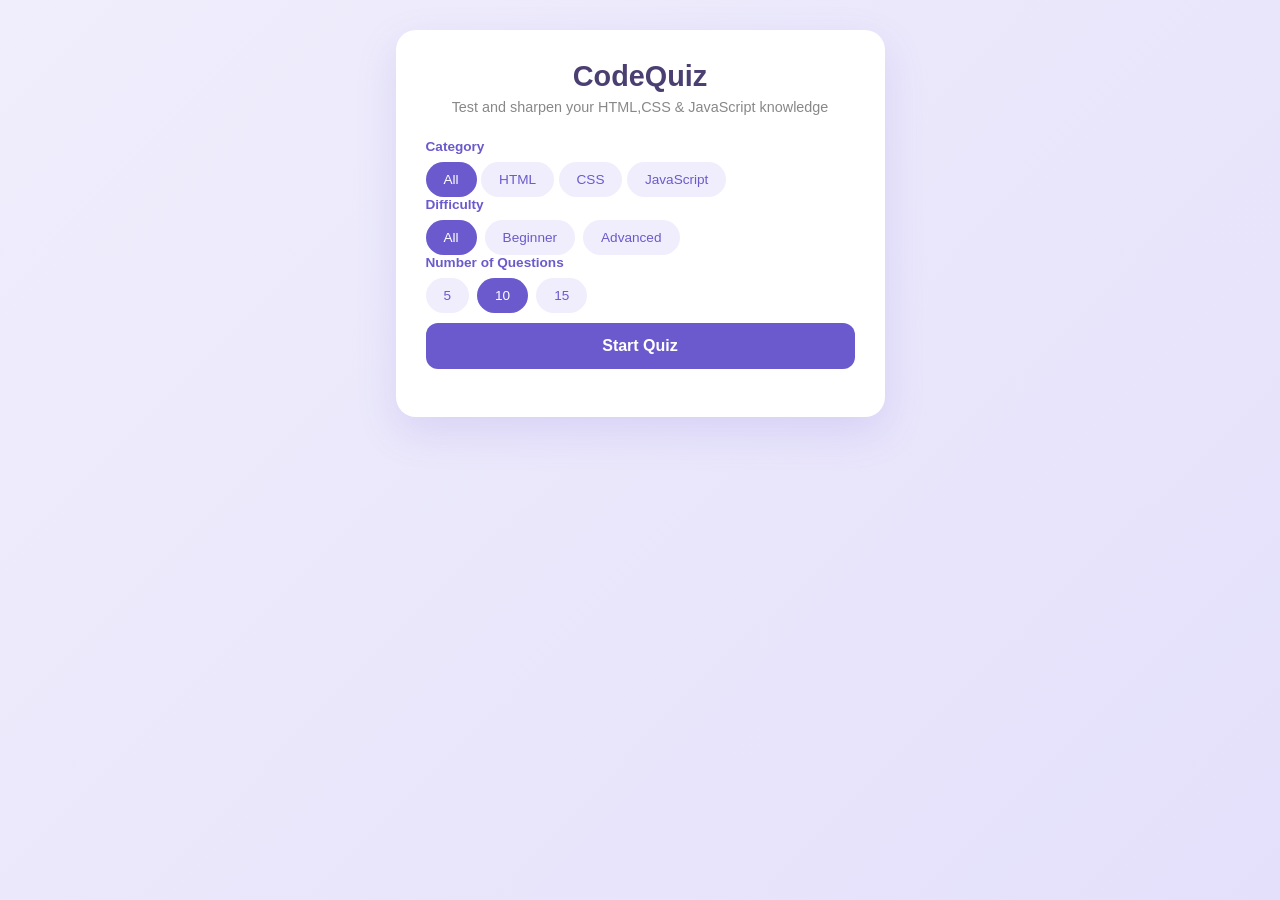
<file: index.html>
<!DOCTYPE html>
<html lang="en">
   <head>
    <meta charset="UTF-8">
    <meta name="viewport" content="width=device-width, initial-scale=1.0">
    <link rel="stylesheet" href="style.css">
   </head>
   <body>
   
   <div class="app">

    <!-- START SCREEN -->
    <section id="startScreen" class="screen active">
        <h1>CodeQuiz</h1>
        <p class="subtitle">Test and sharpen your HTML,CSS & JavaScript knowledge</p>

        <div class="option-group">
            <label>Category</label>
            <div class="pill-Group" id="categoryGroup">
                <button class="pill active" data-value="All">All</button>
                <button class="pill" data-value="HTML">HTML</button>
                <button class="pill" data-value="CSS">CSS</button>
                <button class="pill" data-value="JavaScript">JavaScript</button>
  </div>
</div> 

<div class="option-group">
    <label>Difficulty</label>
<div class="pill-group" id="difficultyGroup">
   <button class="pill active" data-value="all">All</button>
   <button class="pill" data-value="beginner">Beginner</button>
   <button class="pill" data-value="advanced">Advanced</button>
  </div>
</div>

<div class="option-group">
    <label>Number of Questions</label>
    <div class="pill-group" id="countGroup">
        <button class="pill" data-value="5">5</button>
        <button class="pill active" data-value="10">10</button>
        <button class="pill" data-value="15">15</button>
     </div>
</div>

<button id="startBtn" class="primary-btn">Start Quiz</button>

<div id="bestScoreBox" class="best-score"></div>
</section>

<!-- QUIZ SCREEN -->
<section id="quizScreen" class="screen">
    <div class="quiz-top">
        <div class="progress-bar"><div id="progressFill" class="progress-fill"></div></div>
        <div class="quiz-meta">
            <span id="questionCounter">Question 1/10</span>
            <span id="streakDisplay">🔥 0</span>
            <span id="timerDisplay">⏱️ 20</span>
        </div>
    </div>

<p id="questionCategory" class="question-category"></p>
<h2 id="questionText" class="question-text"></h2>

<div id="optionsContainer" class="options-container"></div>
</section>

<!-- RESULT SCREEN -->
  <section id="resultScreen" class="screen">
    <h1 id="resultEmoji" class="result-emoji"></h1>
    <h2 id="resultScore" class="result-score"></h2>
    <p id="resultAccuracy" class="result-sub"></p>
    <p id="resultBest" class="result-sub"></p>

    <div id="categoryBreakdown" class="breakdown"></div>
    
    <div class="result-buttons">
        <button id="playAgainBtn" class="primary-btn">Play Again</button>
        <button id="changeSettingsBtn" class="secondary-btn">Change Setting</button>
    </div>
  </section>

</div>

<script src="questions.js"></script>
<script src="script.js"></script>
</body>
</html>
</file>
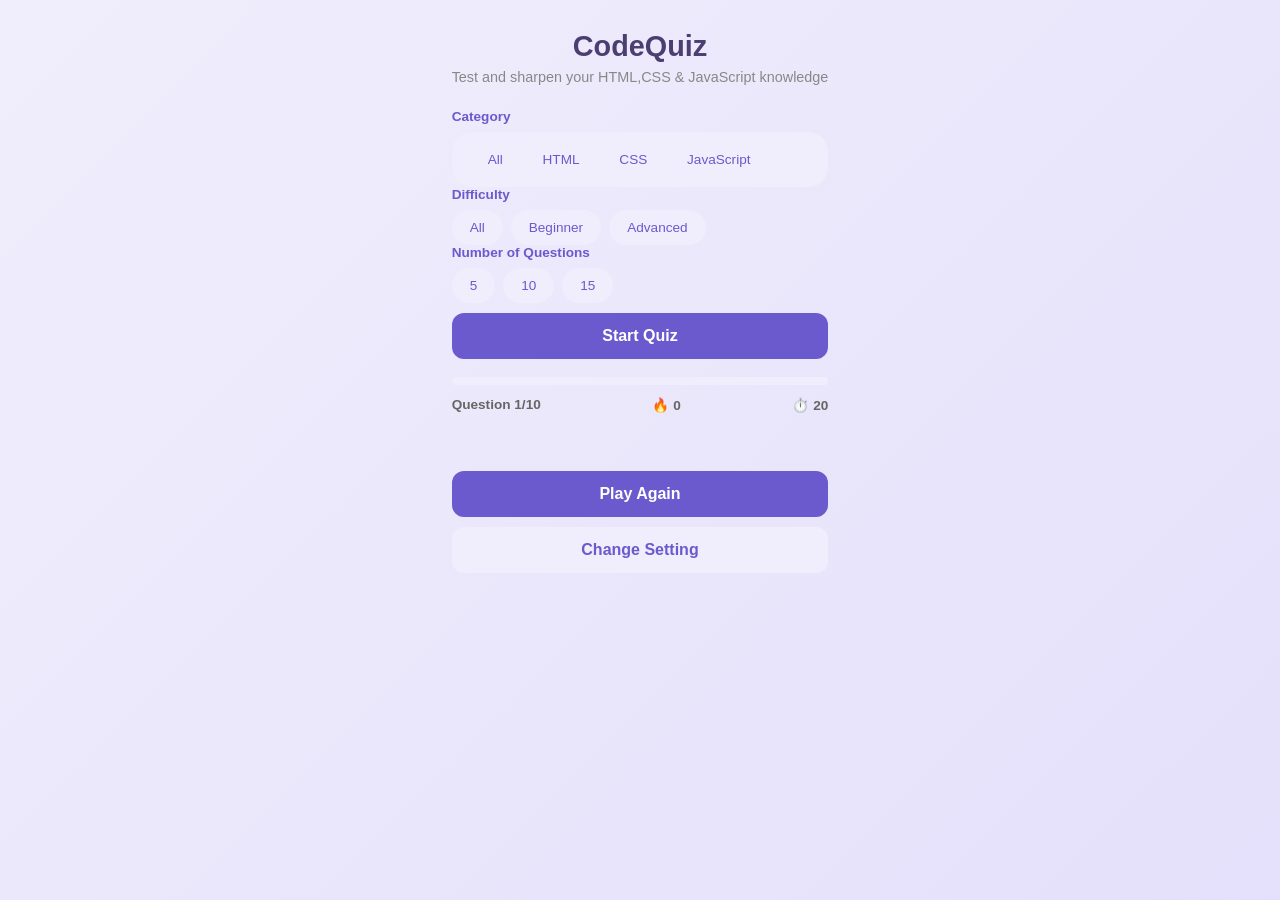
<file: Code-Quiz-/index.html>
<!DOCTYPE html>
<html lang="en">
   <head>
    <meta charset="UTF-8">
    <meta name="viewport" contect="width=device, initial-scale=1.0">
    <link rel="stylesheet" href="style.css">
   </head>
   <body>
   
   <div class="app>"

    <!-- START SCREEN -->
    <section id="startScreen" class="screen active">
        <h1>CodeQuiz</h1>
        <p class="subtitle">Test and sharpen your HTML,CSS & JavaScript knowledge</p>

        <div class="option-group">
            <label>Category</label>
            <div class="pill active" id="categoryGroup">
                <button class="pill active" date-value="All">All</button>
                <button class="pill" data-value="HTML">HTML</button>
                <button class="pill" date-value="CSS">CSS</button>
                <button class="pill" date-value="JavaScript">JavaScript</button>
  </div>
</div> 

<div class="option-group">
    <label>Difficulty</label>
<div class="pill-group" id="difficulty">
   <button class="pill active" data-value="all">All</button>
   <button class="pill" data-value="beginner">Beginner</button>
   <button class="pill" data-value="advanced">Advanced</button>
  </div>
</div>

<div class="option-group">
    <label>Number of Questions</label>
    <div class="pill-group" id="countGroup">
        <button class="pill" data-value="5">5</button>
        <button class="pill active" data-value="10">10</button>
        <button class="pill" data-value="15">15</button>
     </div>
</div>

<button id="startBtn" class="primary-btn">Start Quiz</button>

<div id="bestScoreBox" class="best-score"></div>
</section>

<!-- QUIZ SCREEN -->
<section id="quizScreen" class="screen">
    <div class="quiz-top">
        <div class="progress-bar"><div id="progressFill" class="progress-fill"></div></div>
        <div class="quiz-meta">
            <span id="questionCounter">Question 1/10</span>
            <span id="streakDisplay">🔥 0</span>
            <span id="timerDisplay">⏱️ 20</span>
        </div>
    </div>

<p id="questionCategory" class="question-category"></p>
<h2 id="questionText" class="question-text"></h2>

<div id="optionsContainer" class="options-container"></div>
</section>

<!-- RESULT SCREEN -->
  <section id="resultScreen" class="screen">
    <h1 id="resultEmoji" class="result-emoji"></h1>
    <h2 id="resultScore" class="result-score"></h2>
    <p id="resultAccuracy" class="result-sub"></p>
    <p id="resultBest" class="result-sud"></p>

    <div id="categoryBreakdown" class="breakdown"></div>
    
    <div class="result-buttons">
        <button id="playAgainBtn" class="primary-btn">Play Again</button>
        <button id="changeSettingsBtn" class="secondary-btn">Change Setting</button>
    </div>
  </section>

</div>

<script src="questions.js"></script>
<script src="script.js"></script>
</body>
</html>
</file>
<file: style.css>
* {
    box-sizing: border-box;
    margin: 0;
    padding: 0;
    font-family: 'Segoe UI', Arial, sans-serif;
}

body {
    background: linear-gradient(135deg, #f0eefc, #e4e0fb);
    min-height: 100vh;
    display: flex;
    justify-content: center;
    align-items: flex-start;
    padding: 30px 16px;
}

.app {
    background: #ffffff;
    width: 100%;
    max-width: 489px;
    border-radius: 20px;
    padding: 30px;
    box-shadow: 0 15px 40px rgba(106, 90, 205, 0.15);
}
.screen.active { display: block; animation: fadeIn 0.3s ease; }

.screen {
    display: none;
}

@keyframes fadeIn {
    from { opacity: 0; transform: translateY(8px);}
    to { opacity: 1; transform: translate(0);}
}

/* --- START SCREEN ---*/
h1 {
    color: #4b3f72;
    font-size: 1.8rem;
    text-align: center;
}

.subtitle {
    text-align: center;
    color: #888;
    font-size: 0.9rem;
    margin-top: 6px;
    margin-bottom: 24px;
}

.option-group label {
    display: block;
    font-size: 0.85rem;
    color: #6a5acd;
    font-weight: 600;
    margin-bottom: 8px;
}

.pill-group {
    display: flex;
    gap: 8px;
    flex-wrap: wrap;
}

.pill {
    background: #f0eefc;
    border: 2px solid transparent;
    color: #6a5acd;
    padding: 8px 16px;
    border-radius: 20px;
    cursor: pointer;
    font-size: 0.85rem;
    transition: all 0.2s ease;
}

.pill:hover {
    background: #e0dcf5;
}

.pill.active {
    background: #6a5acd;
    color: white;
}

.primary-btn {
    width: 100%;
    background: #6a5acd;
    color: white;
    border: none;
    padding: 14px;
    border-radius: 12px;
    font-size: 1rem;
    font-weight: 600;
    cursor: pointer;
    transition: background 0.2s ease, transform 0.1s ease;
    margin-top: 10px;
}

.primary-btn:hover {
    background: #5a4bc4;
}

.primary-btn:active {
    transform: scale(0.97);
}

.secondary-btn {
    width: 100%;
    background: #f0eefc;
    color: #6a5acd;
    border: none;
    padding: 14px;
    border-radius: 12px;
    font-size: 1rem;
    font-weight: 600;
    cursor: pointer;
    margin-top: 10px;
}

.best-score {
    text-align: center;
    margin-top: 18px;
    font-size: 0.85rem;
    color: #999;
}

/* --- Quiz Screen ---*/
.progress-bar {
    width: 100%;
    height: 8px;
    background: #f0eefc;
    border-radius: 10px;
    overflow: hidden;
    margin-bottom: 12px;
}

.progress-fill {
    height: 100%;
    background: #6a5acd;
    width: 0%;
    transition: width 0.3s ease;
}

.quiz-meta {
    display: flex;
    justify-content: space-between;
    font-size: 0.85rem;
    color: #666;
    margin-bottom:20px;
    font-weight: 600;
}

#timerDisplay.warning {
    color: #f59e0b;
}

#timerDisplay.danger {
    color: #ef4444;
}

.question-category {
    color: #6a5acd;
    font-size: 0.75rem;
    font-weight: 700;
    text-transform: uppercase;
    letter-spacing: 0.5px;
    margin-bottom: 8px;
}

.question-text {
    color: #2d2a3d;
    font-size: 1.2rem;
    margin-bottom: 20px;
    line-height: 1.5;
}

.options-container {
    display: flex;
    flex-direction: column;
    gap: 10px;
}

.option-btn {
    background: #f7f6fb;
    border: 2px solid transparent;
    color: #2d2a3d;
    padding: 14px 16px;
    border-radius: 12px;
    text-align: left;
    font-size: 0.95rem;
    cursor: pointer;
    transition: background 0.15s ease, border-color 0.15s ease;
}

.option-btn:hover {
    background: #f0eefc;
}

.option-btn.correct {
    background: #dcfce7;
    border-color: #22c55e;
    color: #166534;
}

.option-btn.wrong {
    background: #fee2e2;
    border-color: #ef4444;
    color: #991b1b;
}

.option-btn.disabled {
    pointer-events: none;
    opacity: 0.7;
}

/*--- Result Screen ---*/
.result-emoji {
    text-align: center;
    font-size: 3rem;
}

.result-score {
   text-align: center;
   color: #4b3f72;
   font-size: 1.6rem;
   margin-top: 6px;
}

.result-sub {
   text-align: center;
   color: #888;
   font-size: 0.9rem;
   margin-top: 4px;
}

.breakdown {
   margin-top: 24px;
   display: flex;
   flex-direction: column;
   gap: 8px;
}

.breakdown-item {
    display: flex;
    justify-content: space-between;
    background: #f7f6fb;
    padding: 10px 14px;
    font-size: 0.85rem;
}

.result-buttons {
   margin-top: 24px;
}
</file>
<file: Code-Quiz-/style.css>
* {
    box-sizing: border-box;
    margin: 0;
    padding: 0;
    font-family: 'Segoe UI', Arial, sans-serif;
}

body {
    background: linear-gradient(135deg, #f0eefc, #e4e0fb);
    min-height: 100vh;
    display: flex;
    justify-content: center;
    align-items: flex-start;
    padding: 30px 16px;
}

.app {
    background: #ffffff;
    width: 100%;
    max-width: 489px;
    border-radius: 20px;
    padding: 30px;
    box-shadow: 0 15px 40px rgba(106, 90, 205, 0.15);
}

.screen {
    display: block;
    animation: fadeIn 0.3s ease;
}

@keyframes fadeIn {
    from { opacity: 0; transform: translateY(8px);}
    to { opacity: 1; transform: translate(0);}
}

/* --- START SCREEN ---*/
h1 {
    color: #4b3f72;
    font-size: 1.8rem;
    text-align: center;
}

.subtitle {
    text-align: center;
    color: #888;
    font-size: 0.9rem;
    margin-top: 6px;
    margin-bottom: 24px;
}

.option-group label {
    display: block;
    font-size: 0.85rem;
    color: #6a5acd;
    font-weight: 600;
    margin-bottom: 8px;
}

.pill-group {
    display: flex;
    gap: 8px;
    flex-wrap: wrap;
}

.pill {
    background: #f0eefc;
    border: 2px solid transparent;
    color: #6a5acd;
    padding: 8px 16px;
    border-radius: 20px;
    cursor: pointer;
    font-size: 0.85rem;
    transition: all 0.2s ease;
}

.pill:hover {
    background: #e0dcf5;
}

.pill:active {
    background: #6a5acd;
    color: white;
}

.primary-btn {
    width: 100%;
    background: #6a5acd;
    color: white;
    border: none;
    padding: 14px;
    border-radius: 12px;
    font-size: 1rem;
    font-weight: 600;
    cursor: pointer;
    transition: background 0.2s ease, transform 0.1s ease;
    margin-top: 10px;
}

.primary-btn:hover {
    background: #5a4bc4;
}

.primary-btn:active {
    transform: scale(0.97);
}

.secondary-btn {
    width: 100%;
    background: #f0eefc;
    color: #6a5acd;
    border: none;
    padding: 14px;
    border-radius: 12px;
    font-size: 1rem;
    font-weight: 600;
    cursor: pointer;
    margin-top: 10px;
}

.best-score {
    text-align: center;
    margin-top: 18px;
    font-size: 0.85rem;
    color: #999;
}

/* --- Quiz Screen ---*/
.progress-bar {
    width: 100%;
    height: 8px;
    background: #f0eefc;
    border-radius: 10px;
    overflow: hidden;
    margin-bottom: 12px;
}

.progress-fill {
    height: 100%;
    background: #6a5acd;
    width: 0%;
    transition: width 0.3s ease;
}

.quiz-meta {
    display: flex;
    justify-content: space-between;
    font-size: 0.85rem;
    color: #666;
    margin-bottom:20px;
    font-weight: 600;
}

#timerDisplay.warning {
    color: #f59e0b;
}

#timerDisplay.denger {
    color: #ef4444;
}

.question-category {
    color: #6a5acd;
    font-size: 0.75rem;
    font-weight: 700;
    text-transform: uppercase;
    letter-spacing: 0.5px;
    margin-bottom: 8px;
}

.question-text {
    color: #2d2a3d;
    font-size: 1.2rem;
    margin-bottom: 20px;
    line-height: 1.5;
}

.option-container {
    display: flex;
    flex-direction: column;
    gap: 10px;
}

.option-btn {
    background: #f7f6fb;
    border: 2px solid transparent;
    color: #2d2a3d;
    padding: 14px 16px;
    border-radius: 12px;
    text-align: left;
    font-size: 0.95rem;
    cursor: pointer;
    transition: background 0.15s ease, border-color 0.15s ease;
}

.option-btn:hover {
    background: #f0eefc;
}

.option-btn.correct {
    background: #dcfce7;
    border-color: #22c55e;
    color: #166534;
}

.option-btn wrong {
    background: #fee2e2;
    border-color: #ef4444;
    color: #991b1b;
}

.option-btn.disabled {
    pointer-events: none;
    opacity: 0.7;
}

/*--- Result Screen ---*/
.result-emoji {
    text-align: center;
    font-size: 3rem;
}

.result-score {
   text-align: center;
   color: #4b3f72;
   font-size: 1.6rem;
   margin-top: 6px;
}

.result-sub {
   text-align: center;
   color: #888;
   font-size: 0.9rem;
   margin-top: 4px;
}

.breakdown {
   margin-top: 24px;
   display: flex;
   flex-direction: column;
   gap: 8px;
}

.breakdown-item {
    display: flex;
    justify-content: space-between;
    background: #f7f6fb;
    padding: 10px 14px;
    font-size: 0.85rem;
}

.result-buttons {
   margin-top: 24px;
}
</file>
